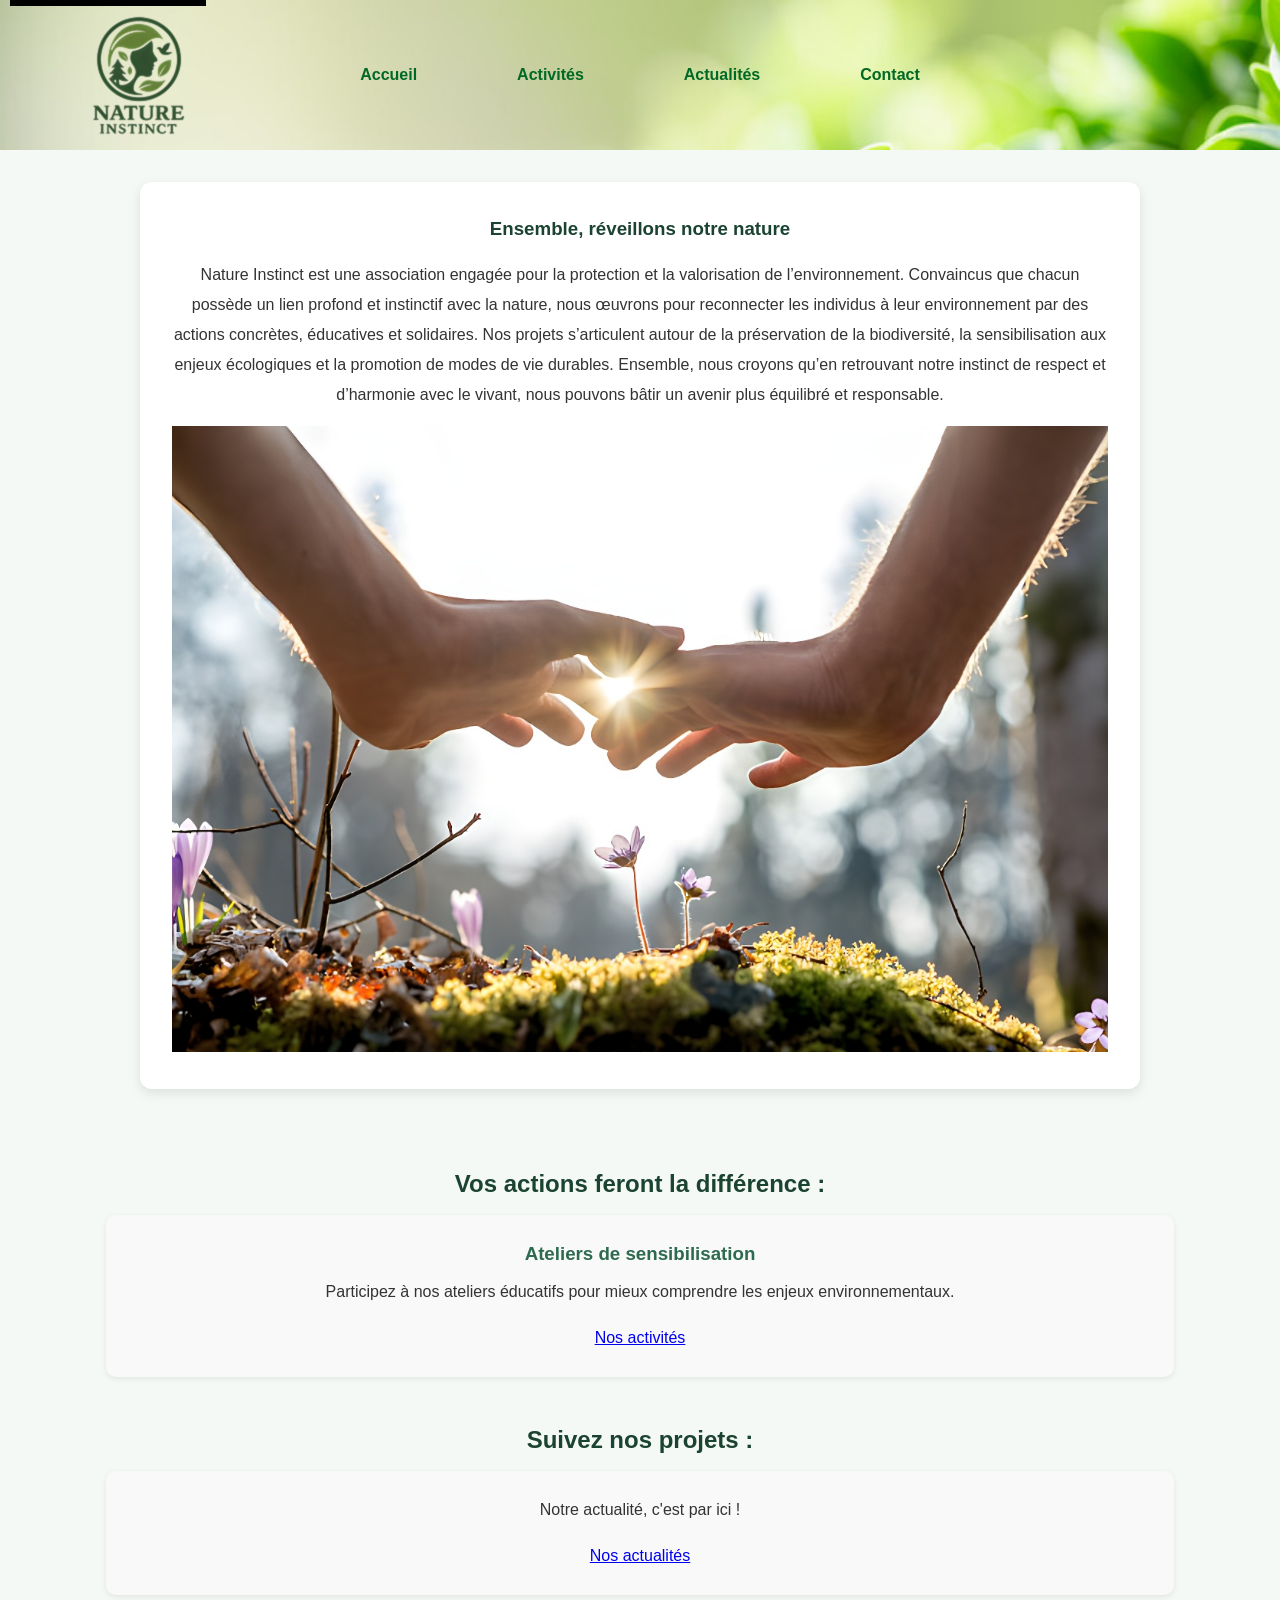
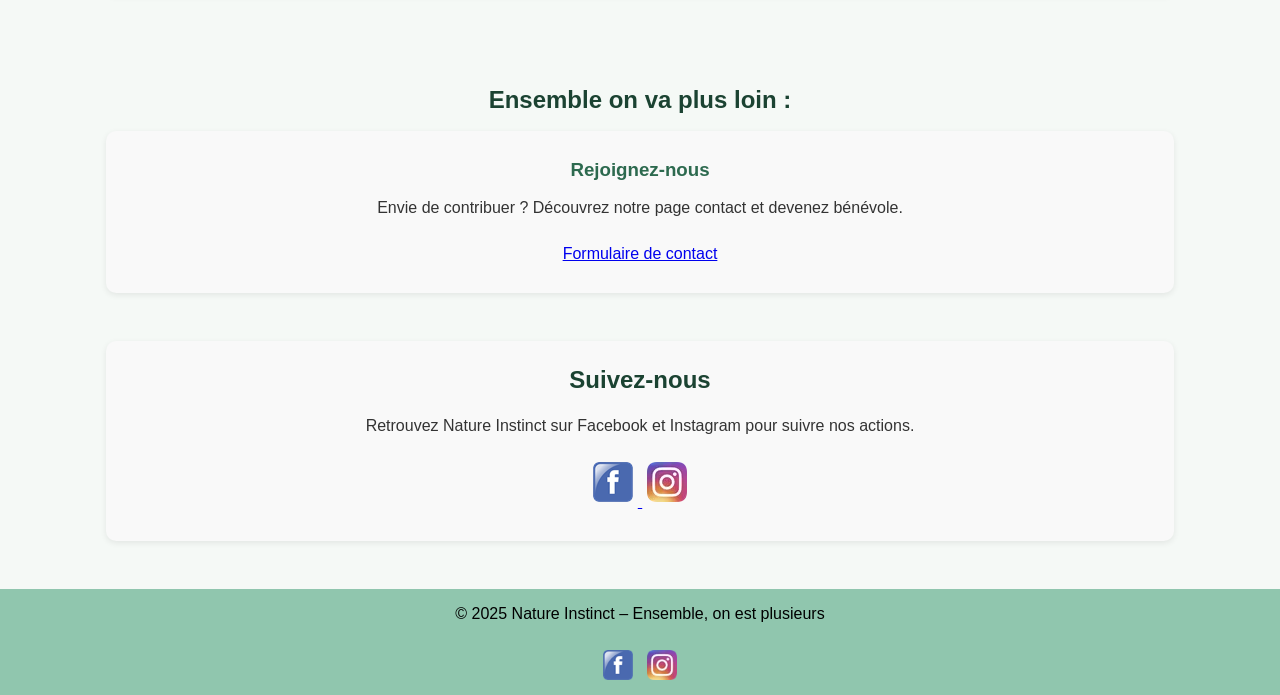
<file: index.html>
<!doctype html>
<html lang="fr">
  <head>
    <meta charset="UTF-8" />
    <meta name="viewport" content="width=device-width, initial-scale=1.0" />
    <meta
      name="description"
      content="Natural Instinct - L'association qui vous reconnecte à la nature"
    />
    <link rel="icon" href="/images/NatureInstinct.ico" />
    <link rel="stylesheet" href="/minified.css" />

    <title>Nature Instinct - Protection de l’environnement</title>
  </head>
  <body>
    <a href="#main-content" class="skip-link"> Aller au contenu principal </a>
    <header>
      <!-- LOGO ASSOCIATION -->
      <div class="logo">
        <a href="/index.html">
          <img
            src="/images/LogoNatureInstinct.webp"
            alt="Accueil - Nature Instinct"
            class="logo"
          />
        </a>
      </div>
      <!-- NAVBAR -->
      <nav aria-label="Navigation principale">
        <ul>
          <li><a href="/index.html" aria-current="page">Accueil</a></li>
          <li><a href="/activities.html">Activités</a></li>
          <li><a href="/actualities.html">Actualités</a></li>
          <li><a href="/contact.html">Contact</a></li>
        </ul>
      </nav>
    </header>
    <main>
      <!-- PRESENTATION -->
      <section id="Home" aria-labelledby="home-title">
        <article>
          <h1 id="home-title">Ensemble, réveillons notre nature</h1>
          <p>
            Nature Instinct est une association engagée pour la protection et la
            valorisation de l’environnement. Convaincus que chacun possède un
            lien profond et instinctif avec la nature, nous œuvrons pour
            reconnecter les individus à leur environnement par des actions
            concrètes, éducatives et solidaires. Nos projets s’articulent autour
            de la préservation de la biodiversité, la sensibilisation aux enjeux
            écologiques et la promotion de modes de vie durables. Ensemble, nous
            croyons qu’en retrouvant notre instinct de respect et d’harmonie
            avec le vivant, nous pouvons bâtir un avenir plus équilibré et
            responsable.
          </p>
          <img
            src="/images/images_index/couv.jpeg"
            id="cover"
            alt="Champ verdoyant illustrant la nature préservée"
          />
        </article>
      </section>
      <!-- TO ACTIVITIES PAGE -->
      <section class="cards" aria-labelledby="actions">
        <h2 id="actions">Vos actions feront la différence :</h2>
        <article class="card">
          <h3>Ateliers de sensibilisation</h3>
          <p>
            Participez à nos ateliers éducatifs pour mieux comprendre les enjeux
            environnementaux.
          </p>
          <a href="/activities.html" aria-label="Découvrir les activités"
            >Nos activités</a
          >
        </article>
      </section>

      <!-- TO ACTUALITIES PAGE -->
      <section class="cards" aria-labelledby="projects">
        <h2 id="projects">Suivez nos projets :</h2>
        <article class="card">
          <p>Notre actualité, c'est par ici !</p>
          <a href="/actualities.html" aria-label="Voir les actualités"
            >Nos actualités</a
          >
        </article>
      </section>
      <!-- TO CONTACT PAGE -->
      <section class="cards" aria-labelledby="together">
        <h2 id="together">Ensemble on va plus loin :</h2>
        <article class="card">
          <h3>Rejoignez-nous</h3>
          <p>
            Envie de contribuer ? Découvrez notre page contact et devenez
            bénévole. <br />
          </p>
          <a href="/contact.html" aria-label="Accéder au formulaire de contact"
            >Formulaire de contact</a
          >
        </article>
      </section>
      <section class="cards" aria-labelledby="social">
        <article class="card">
          <h2 id="social">Suivez-nous</h2>
          <p>
            Retrouvez Nature Instinct sur Facebook et Instagram pour suivre nos
            actions.
          </p>
          <a href="#" aria-label="Facebook Nature Instinct">
            <img
              src="/images/logo-facebook.png"
              alt="Logo Facebook"
              id="facebook"
            />
          </a>
          <a href="#" aria-label="Instagram Nature Instinct">
            <img
              src="/images/Instagram_icon.webp"
              alt="Logo Instagram"
              id="instagram"
            />
          </a>
        </article>
      </section>
    </main>
    <footer>
      <p>&copy; 2025 Nature Instinct – Ensemble, on est plusieurs</p>
      <nav aria-label="Réseaux sociaux">
        <a href="#">
          <img src="/images/logo-facebook.png" alt="Logo Facebook" />
        </a>
        <a href="#" aria-label="Instagram Nature Instinct">
          <img src="/images/Instagram_icon.webp" alt="Logo Instagram" />
        </a>
      </nav>
    </footer>
  </body>
</html>
</file>
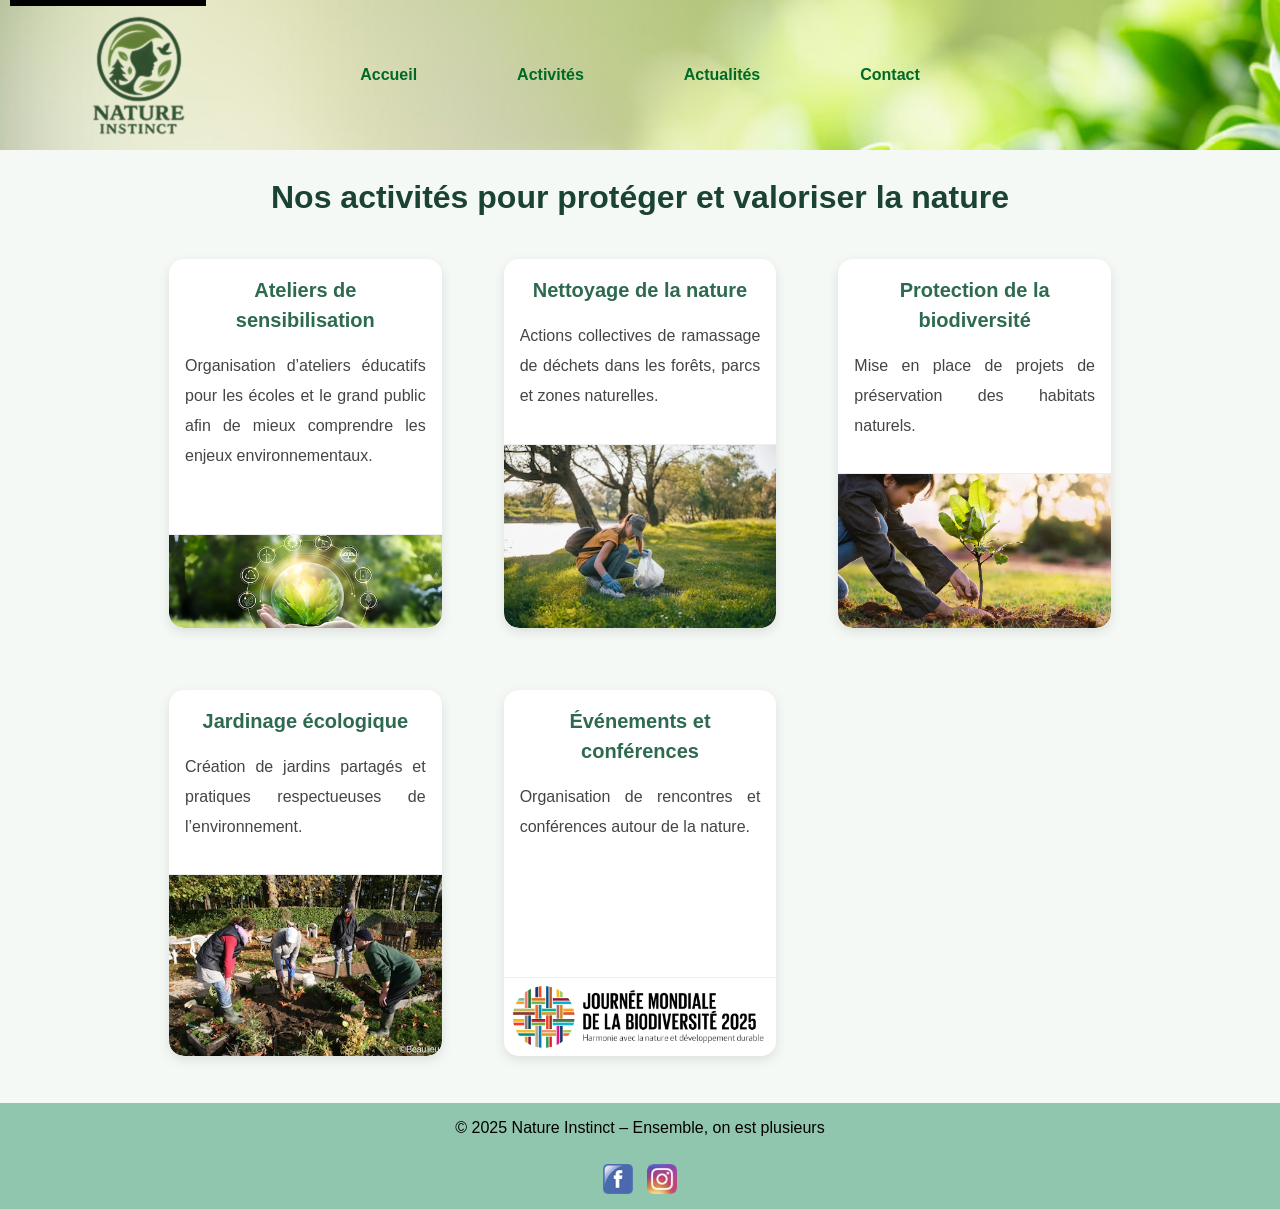
<file: activities.html>
<!doctype html>
<html lang="fr">
  <head>
    <meta charset="UTF-8" />
    <meta name="viewport" content="width=device-width, initial-scale=1.0" />
    <meta
      name="description"
      content="Natural Instinct - L'association qui vous reconnecte à la nature"
    />
    <link rel="icon" href="/images/NatureInstinct.ico" />
    <link rel="stylesheet" href="/minified.css" />

    <title>Nature Instinct - Activités</title>
  </head>
  <body>
    <a href="#main-content" class="skip-link"> Aller au contenu principal </a>
    <header>
      <!-- LOGO -->
      <div class="logo">
        <a href="/index.html">
          <img
            src="/images/LogoNatureInstinct.webp"
            alt="Accueil - Nature Instinct"
            class="logo"
          />
        </a>
      </div>
      <!-- NAVIGATION -->
      <nav aria-label="Navigation principale">
        <ul>
          <li><a href="/index.html">Accueil</a></li>
          <li><a href="/activities.html" aria-current="page">Activités</a></li>
          <li><a href="/actualities.html">Actualités</a></li>
          <li><a href="/contact.html">Contact</a></li>
        </ul>
      </nav>
    </header>
    <main id="main-content">
      <h1>Nos activités pour protéger et valoriser la nature</h1>

      <section class="activities" aria-labelledby="activities-title">
        <h2 id="activities-title" class="visually-hidden">
          Liste des activités
        </h2>
        <article class="activity">
          <h3>Ateliers de sensibilisation</h3>
          <p>
            Organisation d’ateliers éducatifs pour les écoles et le grand public
            afin de mieux comprendre les enjeux environnementaux.
          </p>
          <img
            src="/images/images_activities/developpement-durable.webp"
            alt="Main tenant une plante symbolisant le développement durable"
          />
        </article>
        <article class="activity">
          <h3>Nettoyage de la nature</h3>
          <p>
            Actions collectives de ramassage de déchets dans les forêts, parcs
            et zones naturelles.
          </p>
          <img
            src="/images/images_activities/nettoyage.webp"
            alt="Collecte de déchets en pleine nature"
          />
        </article>
        <article class="activity">
          <h3>Protection de la biodiversité</h3>
          <p>Mise en place de projets de préservation des habitats naturels.</p>
          <img
            src="/images/images_activities/biodiversite.webp"
            alt="Plantation d’un arbre pour préserver la biodiversité"
          />
        </article>
        <article class="activity">
          <h3>Jardinage écologique</h3>
          <p>
            Création de jardins partagés et pratiques respectueuses de
            l’environnement.
          </p>
          <img
            src="/images/images_activities/potager.webp"
            alt="Jardinage écologique dans un potager"
          />
        </article>
        <article class="activity">
          <h3>Événements et conférences</h3>
          <p>Organisation de rencontres et conférences autour de la nature.</p>
          <img
            src="/images/images_activities/Conférence.webp"
            alt="Conférence sur la biodiversité"
          />
        </article>
      </section>
    </main>
    <footer>
      <p>&copy; 2025 Nature Instinct – Ensemble, on est plusieurs</p>
      <nav aria-label="Réseaux sociaux">
        <a href="#">
          <img src="/images/logo-facebook.png" alt="Logo Facebook" />
        </a>
        <a href="#" aria-label="Instagram Nature Instinct">
          <img src="/images/Instagram_icon.webp" alt="Logo Instagram" />
        </a>
      </nav>
    </footer>
  </body>
</html>
</file>
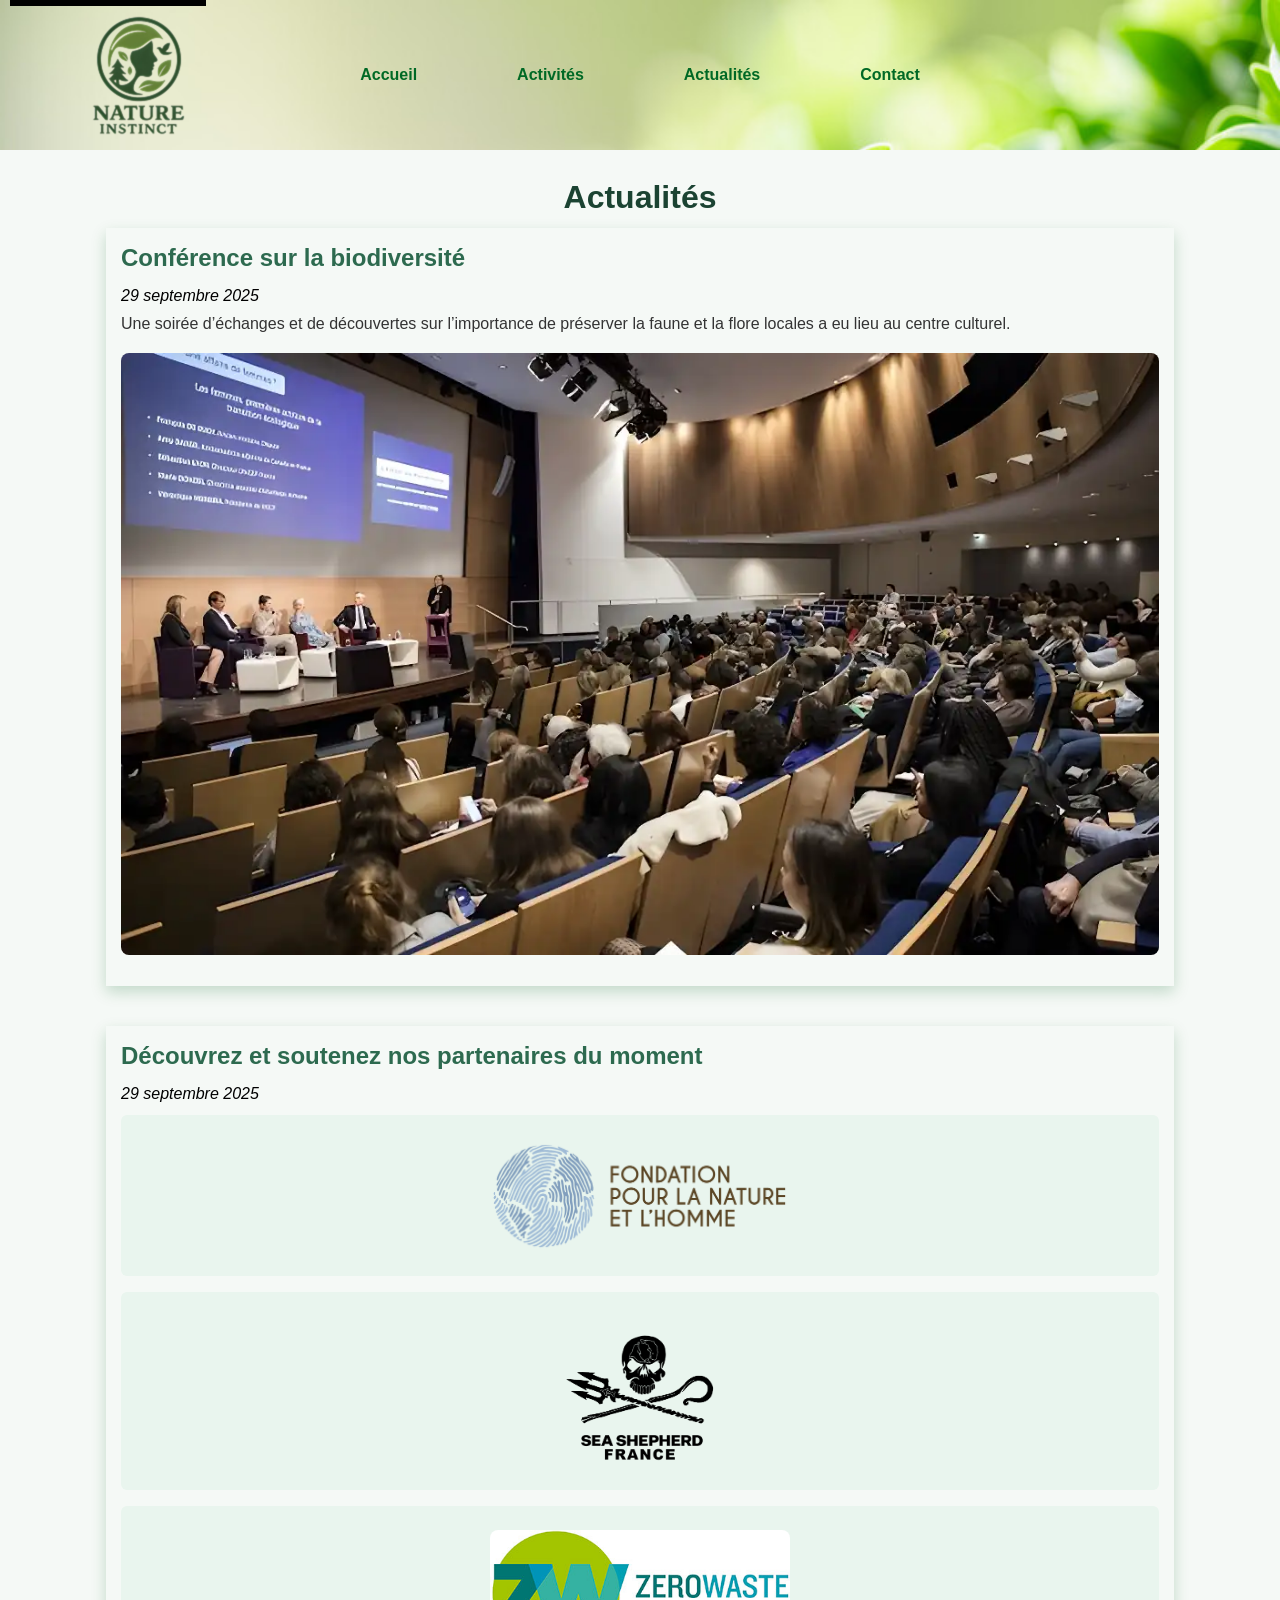
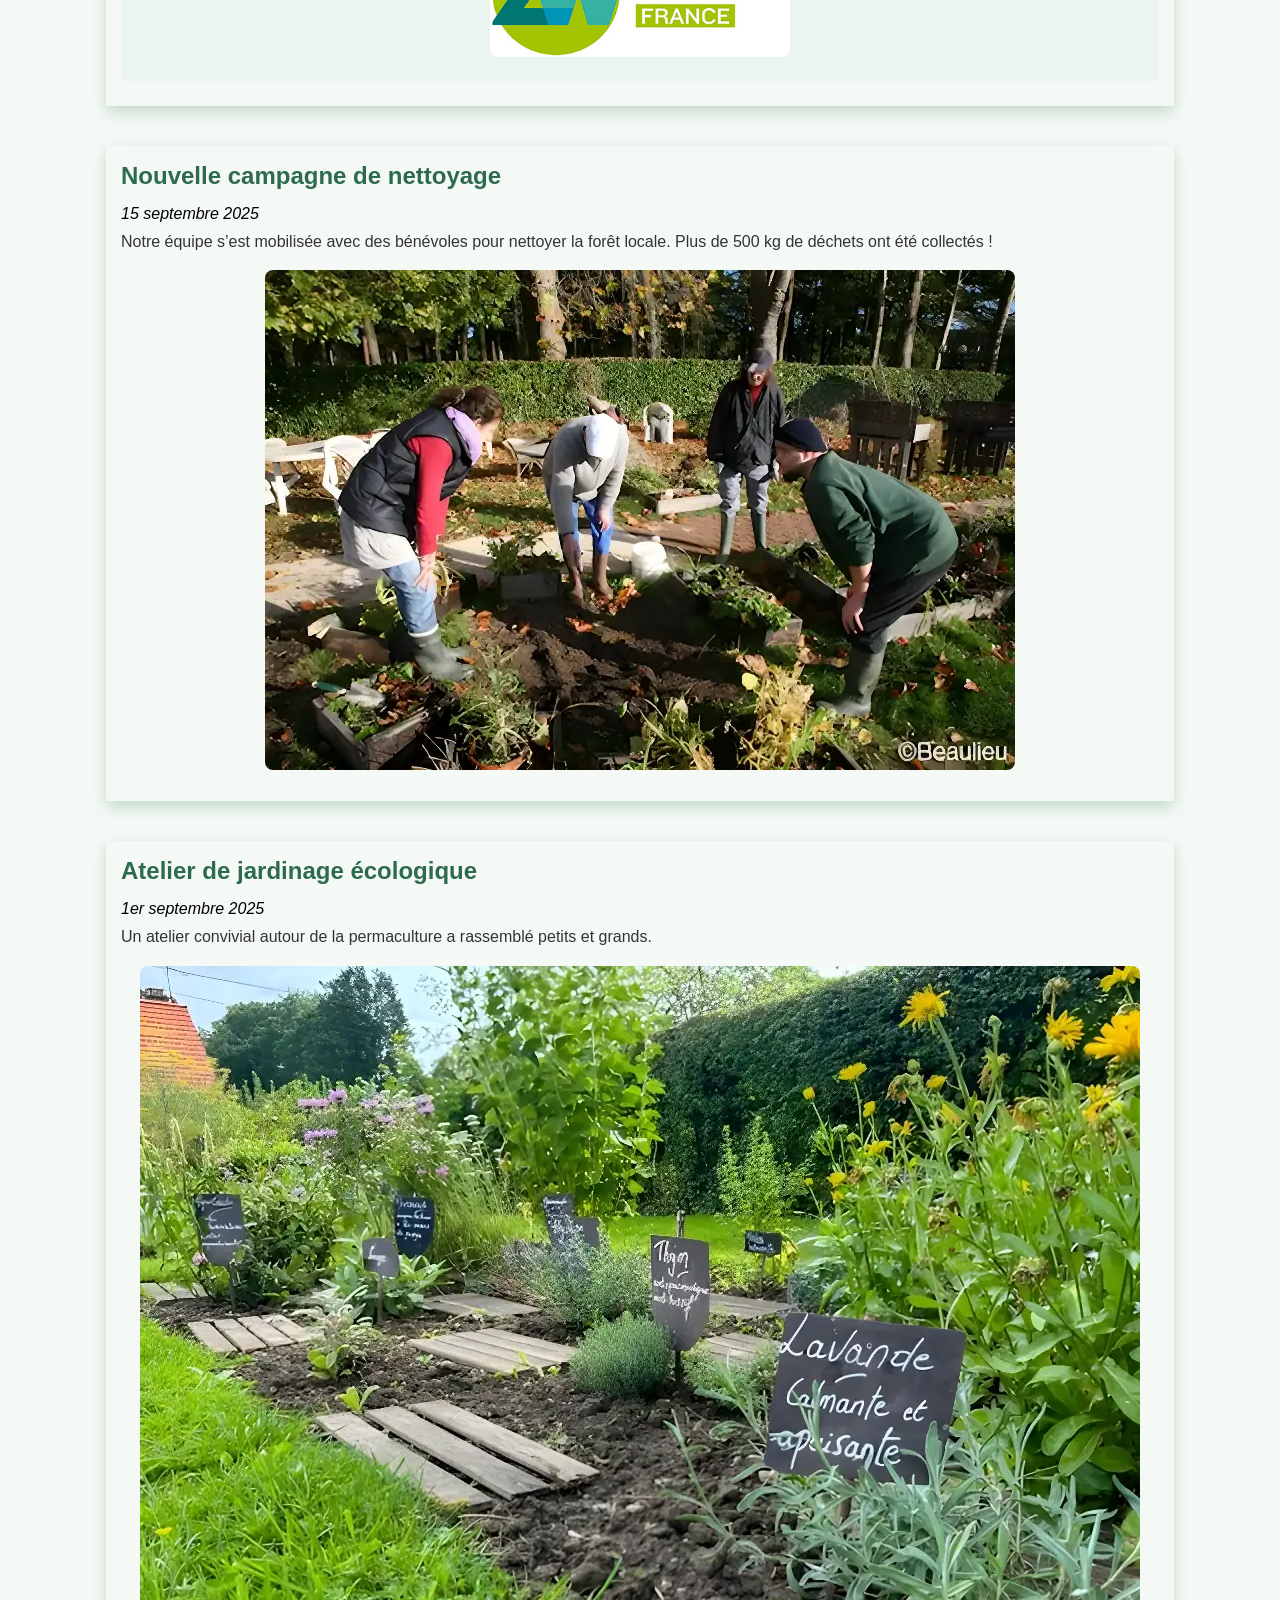
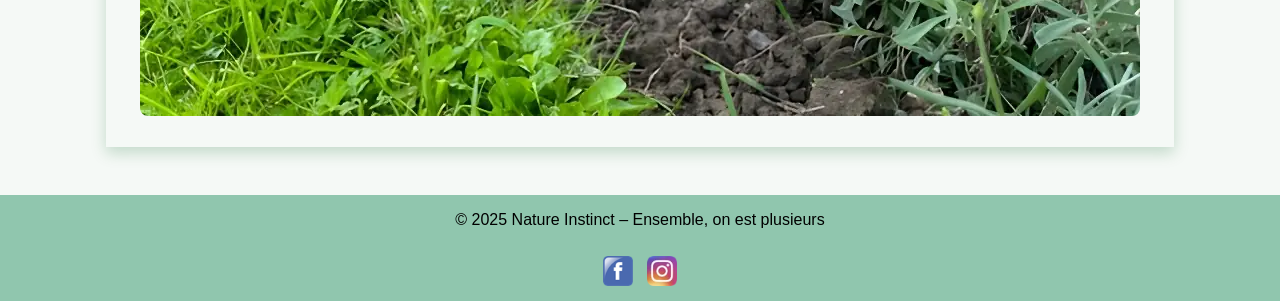
<file: actualities.html>
<!doctype html>

<html lang="fr">
  <head>
    <meta charset="UTF-8" />
    <meta name="viewport" content="width=device-width, initial-scale=1.0" />
    <meta
      name="description"
      content="Natural Instinct - L'association qui vous reconnecte à la nature"
    />
    <link rel="icon" href="/images/NatureInstinct.ico" />
    <link rel="stylesheet" href="/minified.css" />
    <title>Nature Instinct - Actualités</title>
  </head>
  <body>
    <a href="#main-content" class="skip-link"> Aller au contenu principal </a>
    <header>
      <!-- LOGO -->
      <div class="logo">
        <a href="/index.html">
          <img
            src="/images/LogoNatureInstinct.webp"
            alt="Accueil - Nature Instinct"
            class="logo"
          />
        </a>
      </div>

      <!-- NAVIGATION -->
      <nav aria-label="Navigation principale">
        <ul>
          <li><a href="/index.html">Accueil</a></li>
          <li><a href="/activities.html">Activités</a></li>
          <li>
            <a href="/actualities.html" aria-current="page">Actualités</a>
          </li>
          <li><a href="/contact.html">Contact</a></li>
        </ul>
      </nav>
    </header>

    <main id="main-content">
      <h1>Actualités</h1>

      <section class="news-list" aria-labelledby="news-title">
        <h2 id="news-title" class="visually-hidden">Liste des actualités</h2>

        <article class="news-item">
          <h3>Conférence sur la biodiversité</h3>
          <time datetime="2025-09-29">29 septembre 2025</time>
          <p>
            Une soirée d’échanges et de découvertes sur l’importance de
            préserver la faune et la flore locales a eu lieu au centre culturel.
          </p>
          <img
            src="/images/images_actualities/actuconf.webp"
            alt="Conférence sur la biodiversité avec un intervenant devant un public"
          />
        </article>

        <article class="news-item">
          <h3>Découvrez et soutenez nos partenaires du moment</h3>
          <time datetime="2025-09-29">29 septembre 2025</time>
          <ul>
            <li class="partenaire">
              <a
                href="https://www.fnh.org/"
                aria-label="Fondation pour la Nature et l'Homme"
              >
                <img
                  src="/images/images_actualities/Fnh-logo.webp"
                  alt="Logo de la Fondation pour la Nature et l'Homme"
                  id="fnh"
                />
              </a>
            </li>
            <li class="partenaire">
              <a href="https://seashepherd.fr/" aria-label="Sea Shepherd">
                <img
                  src="/images/images_actualities/SeaShe.webp"
                  alt="Logo de l'association Sea Shepherd"
                  id="sea"
                />
              </a>
            </li>
            <li class="partenaire">
              <a
                href="https://www.zerowastefrance.org/"
                aria-label="Zero Waste France"
              >
                <img
                  src="/images/images_actualities/zerowaste-logo.webp"
                  alt="Logo de l'association Zero Waste"
                  id="zerowaste"
                />
              </a>
            </li>
          </ul>
        </article>

        <article class="news-item">
          <h3>Nouvelle campagne de nettoyage</h3>
          <time datetime="2025-09-15">15 septembre 2025</time>
          <p>
            Notre équipe s’est mobilisée avec des bénévoles pour nettoyer la
            forêt locale. Plus de 500 kg de déchets ont été collectés !
          </p>
          <img
            src="/images/images_actualities/potager.webp"
            alt="Bénévoles participant à une opération de nettoyage en forêt"
          />
        </article>

        <article class="news-item">
          <h3>Atelier de jardinage écologique</h3>
          <time datetime="2025-09-01">1er septembre 2025</time>
          <p>
            Un atelier convivial autour de la permaculture a rassemblé petits et
            grands.
          </p>
          <img
            src="/images/images_actualities/jardinage.webp"
            alt="Participants lors d’un atelier de jardinage écologique"
          />
        </article>
      </section>
    </main>

    <footer>
      <p>&copy; 2025 Nature Instinct – Ensemble, on est plusieurs</p>
      <nav aria-label="Réseaux sociaux">
        <a href="#">
          <img src="/images/logo-facebook.png" alt="Logo Facebook" />
        </a>
        <a href="#" aria-label="Instagram Nature Instinct">
          <img src="/images/Instagram_icon.webp" alt="Logo Instagram" />
        </a>
      </nav>
    </footer>
  </body>
</html>
</file>
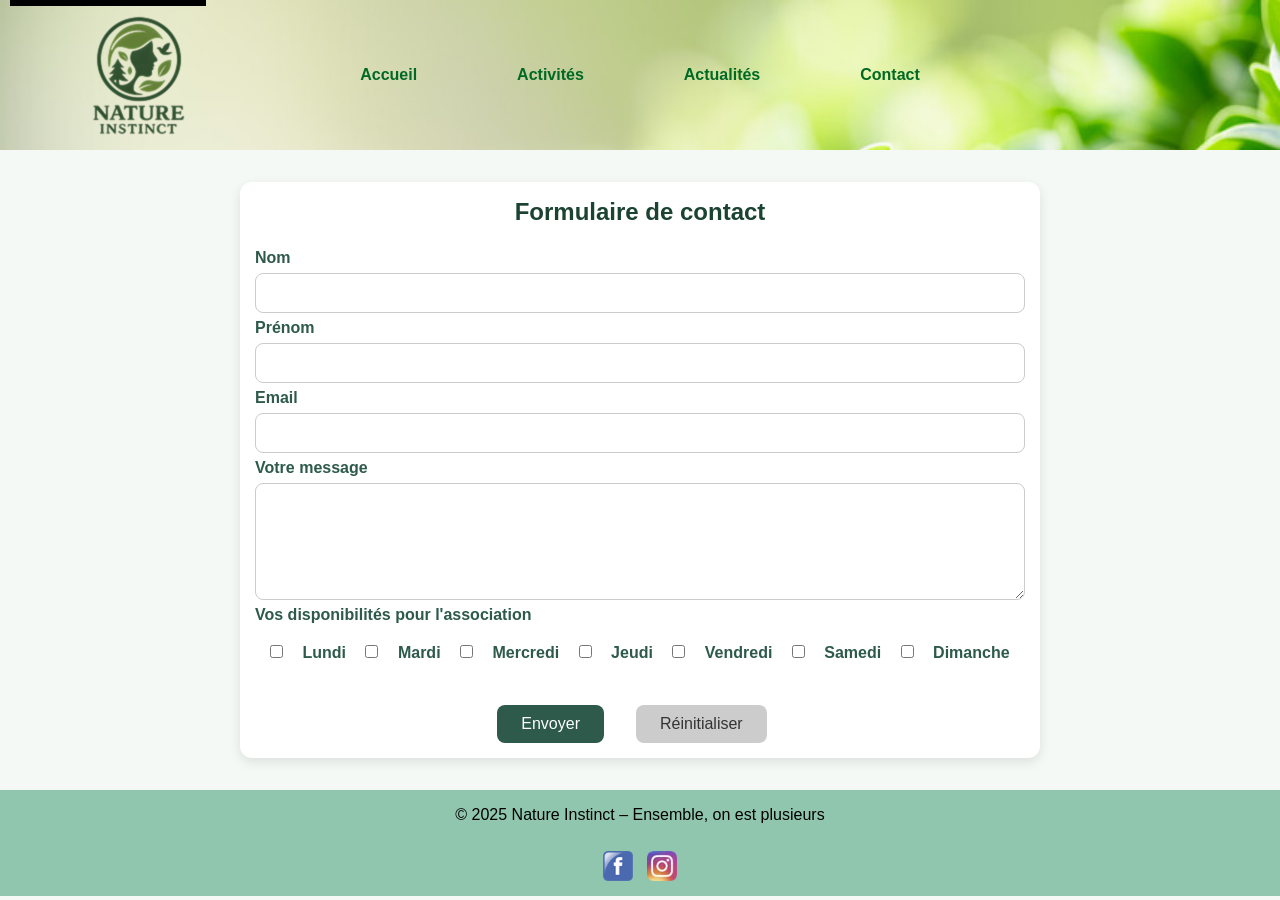
<file: contact.html>
<!doctype html>

<html lang="fr">
  <head>
    <meta charset="UTF-8" />
    <meta name="viewport" content="width=device-width, initial-scale=1.0" />
    <meta
      name="description"
      content="Natural Instinct - L'association qui vous reconnecte à la nature"
    />
    <link rel="icon" href="/images/NatureInstinct.ico" />
    <link rel="stylesheet" href="/minified.css" />
    <title>Nature Instinct - Contact</title>
  </head>
  <body>
    <!-- Skip link -->
    <a href="#main-content" class="skip-link"> Aller au contenu principal </a>

    <header>
      <div class="logo">
        <a href="/index.html">
          <img
            src="/images/LogoNatureInstinct.webp"
            alt="Accueil - Nature Instinct"
            class="logo"
          />
        </a>
      </div>

      <nav aria-label="Navigation principale">
        <ul>
          <li><a href="/index.html" aria-current="page">Accueil</a></li>
          <li><a href="/activities.html">Activités</a></li>
          <li><a href="/actualities.html">Actualités</a></li>
          <li><a href="/contact.html">Contact</a></li>
        </ul>
      </nav>
    </header>

    <main id="main-content">
      <section id="form" aria-labelledby="contact-title">
        <h1 id="contact-title">Formulaire de contact</h1>

        <form method="post" name="contact">
          <!-- IDENTITÉ -->
          <fieldset>
            <label for="name">Nom</label>
            <input
              id="name"
              type="text"
              name="name"
              autocomplete="family-name"
              required
            />

            <label for="prenom">Prénom</label>
            <input
              id="prenom"
              type="text"
              name="prenom"
              autocomplete="given-name"
              required
            />

            <label for="email">Email</label>
            <input
              id="email"
              type="email"
              name="email"
              autocomplete="email"
              required
            />
          </fieldset>

          <!-- MESSAGE -->
          <fieldset>
            <label for="message">Votre message</label>
            <textarea id="message" name="message" rows="5" required></textarea>
          </fieldset>

          <!-- DISPONIBILITÉS -->
          <fieldset>
            <legend>Vos disponibilités pour l'association</legend>
            <div id="checkbox">
              <input
                id="lundi"
                type="checkbox"
                name="disponibilites"
                value="lundi"
              />
              <label for="lundi">Lundi</label>

              <input
                id="mardi"
                type="checkbox"
                name="disponibilites"
                value="mardi"
              />
              <label for="mardi">Mardi</label>

              <input
                id="mercredi"
                type="checkbox"
                name="disponibilites"
                value="mercredi"
              />
              <label for="mercredi">Mercredi</label>

              <input
                id="jeudi"
                type="checkbox"
                name="disponibilites"
                value="jeudi"
              />
              <label for="jeudi">Jeudi</label>

              <input
                id="vendredi"
                type="checkbox"
                name="disponibilites"
                value="vendredi"
              />
              <label for="vendredi">Vendredi</label>

              <input
                id="samedi"
                type="checkbox"
                name="disponibilites"
                value="samedi"
              />
              <label for="samedi">Samedi</label>

              <input
                id="dimanche"
                type="checkbox"
                name="disponibilites"
                value="dimanche"
              />
              <label for="dimanche">Dimanche</label>
            </div>
          </fieldset>
          <!-- BOUTONS -->
          <div class="button">
            <button type="submit" id="send">Envoyer</button>
            <button type="reset" id="reset">Réinitialiser</button>
          </div>
        </form>
      </section>
    </main>

    <footer>
      <p>&copy; 2025 Nature Instinct – Ensemble, on est plusieurs</p>
      <nav aria-label="Réseaux sociaux">
        <a href="#">
          <img src="/images/logo-facebook.png" alt="Logo Facebook" />
        </a>
        <a href="#" aria-label="Instagram Nature Instinct">
          <img src="/images/Instagram_icon.webp" alt="Logo Instagram" />
        </a>
      </nav>
    </footer>
  </body>
</html>
</file>
<file: minified.css>
*{margin:0;padding:0;box-sizing:border-box}body{font-family:Arial,sans-serif;background:#f5f9f6;color:#333;line-height:30px}header{background-image:url(/images/images_index/headercover.jpg);background-size:cover;color:#fff;padding:16px 32px;display:flex;align-items:center;justify-content:center;height:150px;position:relative;padding:0 32px;width:100%}.logo{height:150px;position:absolute;left:32px}nav ul{list-style:none;display:flex;gap:100px;justify-content:center;align-items:center;flex-wrap:wrap}nav a{color:#006925;text-decoration:none;font-weight:700;transition:color 0.2s ease}nav a:hover{color:#6cb300}@media (max-width:768px){nav ul{gap:16px}header{height:auto;padding:16px}.logo{position:static;margin-bottom:10px}}main{max-width:1100px;margin:32px auto;padding:0 16px}section{margin-bottom:48px}h1,h2{color:#1b4332;margin-bottom:16px;text-align:center}p{margin-bottom:16px;text-align:center}#instagram,#facebook{height:40px;margin:5px}#cover{display:block;margin:5px auto;max-width:100%;height:auto}.card #facebook:hover{transform:rotate(10deg) scale(1.1);transition:transform 0.3s ease}.card #instagram:hover{transform:rotate(-10deg) scale(1.1);transition:transform 0.3s ease}#actions{margin-top:80px}#projects{margin-top:40px}#together{margin-top:90px}#Home{background:#fff;border-radius:12px;padding:32px;margin:32px auto;max-width:1000px;box-shadow:0 4px 12px rgb(0 0 0 / .1)}.cards{gap:24px;justify-content:center}.card{padding:24px;text-align:center;flex:1 1 280px;background:#f9f9f9;border-radius:10px;padding:24px;text-align:center;box-shadow:0 2px 6px rgb(0 0 0 / .08);transition:transform 0.3s ease,box-shadow 0.3s ease}.card:hover{transform:translateY(-5px);box-shadow:0 6px 14px rgb(0 99 35 / .209)}.card h3{margin-bottom:8px;color:#2d6a4f}#sea{width:200px}#fnh{width:300px}#zerowaste{width:300px}.news-list{display:flex;flex-direction:column;gap:40px}time{font-style:italic;color:grey}.news-item{box-shadow:0 6px 14px rgb(0 99 35 / .209);padding:15px}.news-item h3{font-size:24px;color:#2d6a4f;margin-bottom:8px}.news-item p{line-height:1.6;color:#333;text-align:justify}.news-item img{display:block;max-width:100%;height:auto;margin:16px auto;border-radius:8px}.partenaire{width:100%;justify-items:center;list-style:none}.news-item .partenaire{display:inline-block;margin:6px 10px 0 0;padding:8px 14px;background:#e9f5ee;color:#1b4332;text-decoration:none;font-weight:700;border-radius:6px;transition:all 0.3s ease}.news-item .partenaire:hover{background:#90c6ae;color:#fff}.activities{display:grid;grid-template-columns:repeat(auto-fit,minmax(280px,1fr));gap:32px;max-width:1200px;margin:32px;padding:0 16px}.activity{background:#fff;border-radius:15px;box-shadow:0 4px 12px rgb(0 0 0 / .1);overflow:hidden;display:flex;flex-direction:column;transition:transform 0.3s ease,box-shadow 0.3s ease;margin:15px;text-align:center}.activity:hover{transform:translateY(-5px);box-shadow:0 6px 18px rgb(0 94 10 / .182)}.activity h3{margin:16px;color:#2d6a4f;font-size:20px}.activity p{margin:0 16px 16px 16px;color:#444;flex:1;text-align:justify}.activity img{width:100%;height:auto;display:block;border-top:1px solid #eee;border-radius:0 0 15px 15px;margin-top:16px}.visually-hidden{position:absolute;width:1px;height:1px;margin:-1px;overflow:hidden;clip:rect(0,0,0,0)}#form{max-width:800px;margin:15px auto;padding:15px;background:#fff;border-radius:12px;box-shadow:0 4px 12px rgb(0 0 0 / .1)}#form h3{text-align:center;margin-bottom:24px;color:#2d5a4a;display:flex;flex-direction:column;align-items:center;color:#2d5a4a}form fieldset{border:none;display:flex;flex-direction:column;width:100%}form label{font-weight:700;color:#2d5a4a}legend{color:#2d5a4a;font-size:16px;font-weight:700}form input[type="text"],form input[type="email"],form textarea{padding:10px;border:1px solid #ccc;border-radius:8px;font-size:16px;transition:all 0.3s ease}form input[type="text"]:focus,form input[type="email"]:focus,form textarea:focus{border-color:#90c6ae;box-shadow:0 0 5px rgb(144 198 174 / .5);outline:none}form #send,form #reset{margin-right:16px}#checkbox{display:inline-block}#checkbox input{margin:15px}#send,#reset{padding:10px 24px;border:none;border-radius:8px;font-size:16px;cursor:pointer;margin-right:16px;transition:transform 0.2s ease,background 0.3s ease;margin-top:16px}#send{background:#2d5a4a;color:#fff}#send:hover{background:#90c6ae;transform:scale(1.05)}#reset{background:#ccc;color:#333}#reset:hover{background:#bbb;transform:scale(1.05)}.button{display:flex;justify-content:center;gap:16px;margin-top:16px}footer{background:#90c6ae;color:#fff;text-align:center;padding-top:10px}footer a img{height:30px;margin:5px;transition:transform 0.2s ease}footer a img:hover{transform:scale(1.1)}.skip-link{position:absolute;top:-40px;left:10px;background:#000;color:#fff;padding:8px;z-index:100;text-decoration:none}.skip-link:focus{top:10px}a:focus,button:focus,input:focus,textarea:focus{outline:3px solid #90c6ae;outline-offset:2px}footer p{color:black}time{color:black}
</file>
